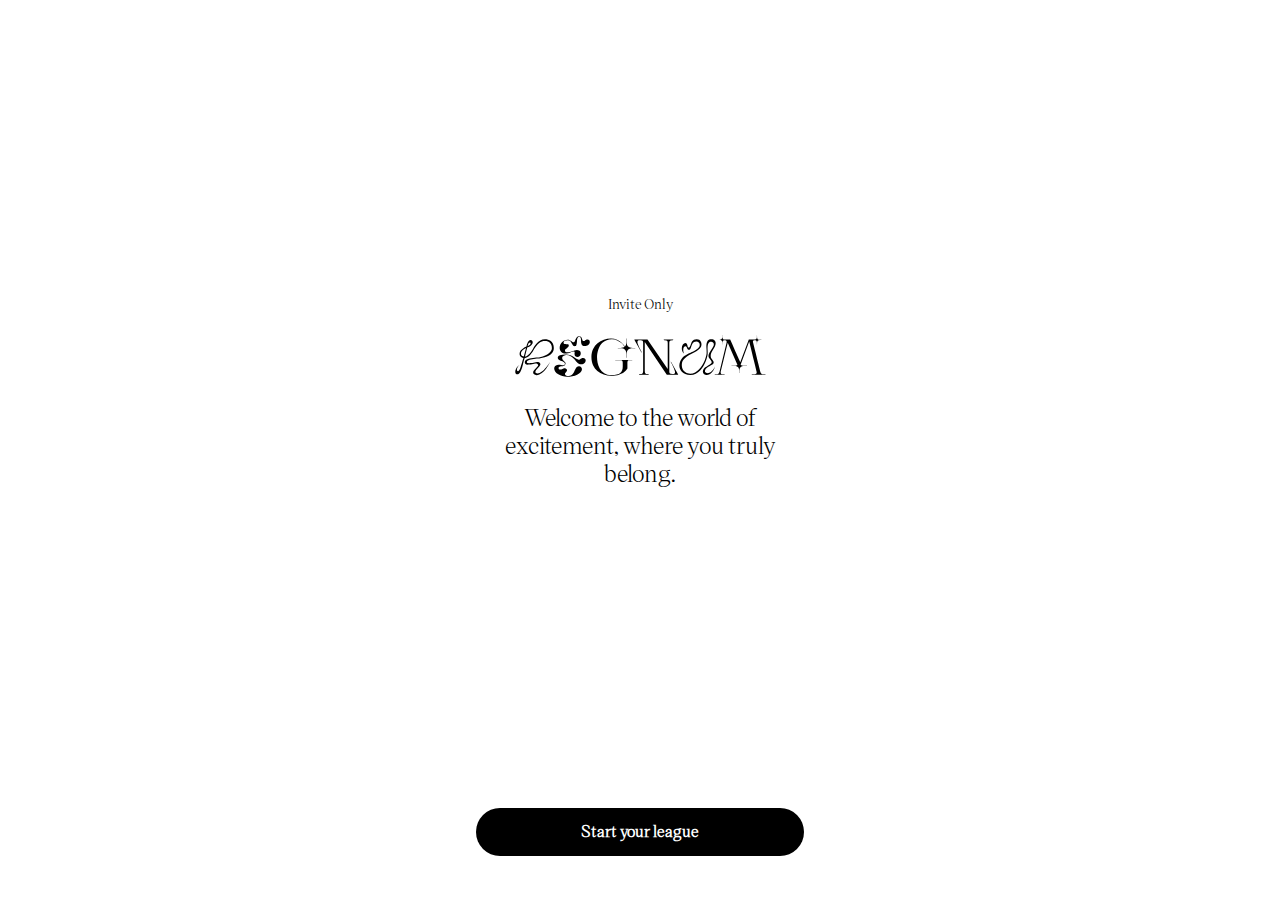
<file: MVP/index.html>
<!DOCTYPE html>
<html lang="en">
  <head>
    <meta charset="UTF-8" />
    <meta name="viewport" content="width=device-width, initial-scale=1.0" />
    <title>Responsive Page</title>
    <link rel="stylesheet" href="styles.css">
  </head>
  <body>
    <div class="container">
        <div class="invite"><p>Invite Only</p></div>
      <div class ="content">
        <svg
          class ="design"
          xmlns="http://www.w3.org/2000/svg"
          width="249"
          height="43"
          viewBox="0 0 249 43"
          fill="none"
        >
          <path
            d="M20.2261 37.312C20.2261 37.856 20.4341 38.24 20.8501 38.464C21.2661 38.688 21.7141 38.8 22.1941 38.8C22.9301 38.8 23.6661 38.64 24.4021 38.32C25.1701 37.968 25.9221 37.52 26.6581 36.976C27.3941 36.432 28.1141 35.824 28.8181 35.152C29.5221 34.448 30.1781 33.728 30.7861 32.992C32.2581 31.296 33.6661 29.376 35.0101 27.232C33.7621 29.696 32.4181 31.904 30.9781 33.856C30.3701 34.688 29.6981 35.504 28.9621 36.304C28.2261 37.072 27.4421 37.776 26.6101 38.416C25.8101 39.024 24.9781 39.52 24.1141 39.904C23.2501 40.288 22.3541 40.48 21.4261 40.48C20.3381 40.48 19.4901 40.224 18.8821 39.712C18.2741 39.2 17.9701 38.48 17.9701 37.552C17.9701 37.008 18.2261 36.416 18.7381 35.776C19.2821 35.136 19.8741 34.496 20.5141 33.856C21.1541 33.216 21.7301 32.608 22.2421 32.032C22.7541 31.456 23.0101 30.976 23.0101 30.592C22.9461 29.92 22.6741 29.504 22.1941 29.344C21.7461 29.152 21.2501 29.056 20.7061 29.056C20.2901 29.056 19.7301 29.12 19.0261 29.248C18.3541 29.344 17.6181 29.456 16.8181 29.584C16.0501 29.712 15.2661 29.824 14.4661 29.92C13.6981 30.016 13.0101 30.064 12.4021 30.064C11.5701 30.064 10.9141 29.824 10.4341 29.344C9.95406 28.832 9.71406 28.272 9.71406 27.664C9.71406 26.928 10.0021 26.304 10.5781 25.792C11.1861 25.28 11.9541 24.864 12.8821 24.544C13.8421 24.192 14.8981 23.92 16.0501 23.728C17.2021 23.504 18.3381 23.328 19.4581 23.2C20.5781 23.072 21.6021 22.976 22.5301 22.912C23.4581 22.816 24.1781 22.72 24.6901 22.624C26.6741 22.272 28.4021 21.76 29.8741 21.088C31.3781 20.416 32.6261 19.68 33.6181 18.88C34.6101 18.048 35.3461 17.184 35.8261 16.288C36.3381 15.36 36.5941 14.496 36.5941 13.696C36.5941 11.584 35.9861 9.888 34.7701 8.608C33.5861 7.296 31.8741 6.64 29.6341 6.64C28.6421 6.64 27.6821 6.784 26.7541 7.072C25.8261 7.36 24.8981 7.872 23.9701 8.608C23.0421 9.344 22.0981 10.336 21.1381 11.584C20.1781 12.8 19.1381 14.352 18.0181 16.24C17.6021 16.944 17.0901 17.728 16.4821 18.592C15.9061 19.456 15.2501 20.256 14.5141 20.992C13.7781 21.728 12.9781 22.352 12.1141 22.864C11.2821 23.376 10.4021 23.632 9.47406 23.632C9.31406 24.272 9.13806 24.912 8.94606 25.552C8.81806 26.096 8.67406 26.672 8.51406 27.28C8.38606 27.856 8.25806 28.368 8.13006 28.816C8.06606 29.104 7.95406 29.584 7.79406 30.256C7.63406 30.896 7.44206 31.632 7.21806 32.464C6.99406 33.264 6.70606 34.096 6.35406 34.96C6.03406 35.792 5.66606 36.56 5.25006 37.264C4.83406 37.968 4.37006 38.544 3.85806 38.992C3.34606 39.44 2.78606 39.664 2.17806 39.664C1.66606 39.664 1.21806 39.472 0.834063 39.088C0.450063 38.672 0.258063 38 0.258063 37.072C0.258063 36.144 0.498063 35.248 0.978063 34.384C1.45806 33.488 2.00206 32.704 2.61006 32.032C3.28206 31.264 4.05006 30.528 4.91406 29.824C4.33806 30.368 3.84206 30.928 3.42606 31.504C3.04206 32.016 2.69006 32.576 2.37006 33.184C2.05006 33.792 1.89006 34.4 1.89006 35.008C1.89006 35.552 1.98606 35.952 2.17806 36.208C2.40206 36.432 2.65806 36.544 2.94606 36.544C3.29806 36.544 3.61806 36.352 3.90606 35.968C4.22606 35.552 4.49806 35.088 4.72206 34.576C4.97806 34.032 5.18606 33.52 5.34606 33.04C5.53806 32.528 5.66606 32.16 5.73006 31.936C5.79406 31.712 5.97006 31.168 6.25806 30.304C6.54606 29.408 6.83406 28.448 7.12206 27.424C7.47406 26.24 7.87406 24.944 8.32206 23.536C7.61806 23.376 6.99406 23.12 6.45006 22.768C5.97006 22.448 5.52206 22.016 5.10606 21.472C4.72206 20.896 4.53006 20.144 4.53006 19.216C4.56206 18.032 4.93006 17.008 5.63406 16.144C6.37006 15.248 7.15406 14.512 7.98606 13.936C8.97806 13.232 10.0981 12.64 11.3461 12.16C11.5701 10.944 11.8901 9.872 12.3061 8.944C12.6581 8.112 13.0901 7.376 13.6021 6.736C14.1461 6.064 14.8021 5.728 15.5701 5.728C16.1781 5.728 16.6581 5.904 17.0101 6.256C17.3941 6.608 17.5861 7.136 17.5861 7.84C17.5861 8.672 17.2981 9.424 16.7221 10.096C16.1781 10.736 15.5701 11.28 14.8981 11.728C14.0981 12.24 13.1861 12.704 12.1621 13.12L9.90606 22.096C10.5141 22.096 11.1221 21.92 11.7301 21.568C12.3701 21.184 12.9781 20.704 13.5541 20.128C14.1621 19.52 14.7221 18.88 15.2341 18.208C15.7781 17.504 16.2581 16.832 16.6741 16.192C17.1221 15.52 17.4901 14.944 17.7781 14.464C18.0661 13.952 18.2741 13.6 18.4021 13.408C18.5941 13.12 18.9461 12.528 19.4581 11.632C20.0021 10.704 20.7381 9.744 21.6661 8.752C22.5941 7.728 23.7301 6.832 25.0741 6.064C26.4181 5.264 27.9861 4.864 29.7781 4.864C30.7381 4.864 31.7301 5.008 32.7541 5.296C33.7781 5.552 34.7061 6 35.5381 6.64C36.4021 7.28 37.1061 8.16 37.6501 9.28C38.2261 10.368 38.5141 11.76 38.5141 13.456C38.5141 15.216 38.0661 16.704 37.1701 17.92C36.2741 19.136 35.1541 20.144 33.8101 20.944C32.4661 21.712 31.0101 22.32 29.4421 22.768C27.8741 23.216 26.4181 23.552 25.0741 23.776C24.5621 23.872 23.8741 23.952 23.0101 24.016C22.1461 24.08 21.2181 24.16 20.2261 24.256C19.2341 24.352 18.2261 24.48 17.2021 24.64C16.2101 24.8 15.3141 25.008 14.5141 25.264C13.7141 25.488 13.0581 25.776 12.5461 26.128C12.0341 26.48 11.7781 26.912 11.7781 27.424C11.7781 27.712 11.8581 27.952 12.0181 28.144C12.2101 28.304 12.4341 28.432 12.6901 28.528C12.9461 28.592 13.2181 28.64 13.5061 28.672C13.7941 28.672 14.0501 28.672 14.2741 28.672C14.7541 28.672 15.3461 28.624 16.0501 28.528C16.7861 28.4 17.5381 28.272 18.3061 28.144C19.1061 27.984 19.9061 27.856 20.7061 27.76C21.5061 27.632 22.2421 27.568 22.9141 27.568C23.5221 27.568 24.0501 27.76 24.4981 28.144C24.9781 28.528 25.2181 29.056 25.2181 29.728C25.2181 30.272 24.9621 30.864 24.4501 31.504C23.9381 32.144 23.3621 32.8 22.7221 33.472C22.1141 34.144 21.5381 34.816 20.9941 35.488C20.4821 36.128 20.2261 36.736 20.2261 37.312ZM5.92206 19.12C5.92206 19.76 6.06606 20.288 6.35406 20.704C6.64206 21.088 6.96206 21.376 7.31406 21.568C7.73006 21.792 8.19406 21.952 8.70606 22.048L10.9621 13.648C10.0341 14.032 9.20206 14.496 8.46606 15.04C7.82606 15.488 7.23406 16.064 6.69006 16.768C6.17806 17.44 5.92206 18.224 5.92206 19.12ZM14.7541 8.032C14.4021 8.032 14.0821 8.224 13.7941 8.608C13.5061 8.992 13.2661 9.424 13.0741 9.904C12.8501 10.448 12.6581 11.072 12.4981 11.776C13.0741 11.52 13.5861 11.232 14.0341 10.912C14.3861 10.656 14.7221 10.352 15.0421 10C15.3621 9.648 15.5221 9.28 15.5221 8.896C15.5221 8.64 15.4421 8.432 15.2821 8.272C15.1541 8.112 14.9781 8.032 14.7541 8.032ZM63.0694 25.12C63.5494 25.12 63.9654 25.04 64.3174 24.88C64.6694 24.688 64.9894 24.496 65.2774 24.304C65.5974 24.08 65.9334 23.888 66.2854 23.728C66.6374 23.536 67.0694 23.44 67.5814 23.44C68.4134 23.44 69.0374 23.696 69.4534 24.208C69.9014 24.688 70.1254 25.28 70.1254 25.984C70.1254 26.336 70.0294 26.736 69.8374 27.184C69.6454 27.632 69.3574 28.048 68.9734 28.432C68.6214 28.816 68.1734 29.136 67.6294 29.392C67.0854 29.648 66.4774 29.776 65.8054 29.776C64.8134 29.776 63.9494 29.568 63.2134 29.152C62.5094 28.704 61.8374 28.144 61.1974 27.472C60.5894 26.8 59.9814 26.08 59.3734 25.312C58.7654 24.544 58.0774 23.824 57.3094 23.152C56.5734 22.448 55.7254 21.872 54.7654 21.424C53.8054 20.944 52.6534 20.672 51.3094 20.608C50.8294 20.608 50.3174 20.656 49.7734 20.752C49.2614 20.816 48.7814 20.96 48.3334 21.184C47.8854 21.408 47.5174 21.712 47.2294 22.096C46.9414 22.48 46.7974 22.96 46.7974 23.536C46.7974 24.208 46.9894 24.768 47.3734 25.216C47.7574 25.664 48.1574 26.096 48.5734 26.512C49.0214 26.928 49.4054 27.344 49.7254 27.76C50.0774 28.176 50.2054 28.688 50.1094 29.296C50.0134 29.904 49.7734 30.368 49.3894 30.688C49.0374 30.976 48.6054 31.2 48.0934 31.36C47.5814 31.52 47.0374 31.632 46.4614 31.696C45.8854 31.76 45.3574 31.856 44.8774 31.984C44.3974 32.08 43.9974 32.24 43.6774 32.464C43.3574 32.688 43.1974 33.04 43.1974 33.52C43.1974 33.936 43.3254 34.288 43.5814 34.576C43.8694 34.864 44.2694 35.008 44.7814 35.008C45.2294 35.008 45.6294 34.944 45.9814 34.816C46.3654 34.688 46.7334 34.544 47.0854 34.384C47.4374 34.192 47.7894 34.032 48.1414 33.904C48.5254 33.776 48.9414 33.712 49.3894 33.712C50.0294 33.712 50.5574 33.904 50.9734 34.288C51.3894 34.64 51.5974 35.104 51.5974 35.68C51.5974 36.064 51.4854 36.416 51.2614 36.736C51.0694 37.024 50.8294 37.312 50.5414 37.6C50.2854 37.888 50.0454 38.176 49.8214 38.464C49.6294 38.72 49.5334 39.024 49.5334 39.376C49.5334 39.952 49.8534 40.432 50.4934 40.816C51.1654 41.232 52.0454 41.44 53.1334 41.44C54.2214 41.44 55.1174 41.2 55.8214 40.72C56.5254 40.24 57.1174 39.648 57.5974 38.944C58.1094 38.24 58.5414 37.472 58.8934 36.64C59.2454 35.776 59.6134 34.992 59.9974 34.288C60.4134 33.584 60.8774 32.992 61.3894 32.512C61.9334 32.032 62.6054 31.792 63.4054 31.792H63.6454C64.4774 31.856 65.1494 32.176 65.6614 32.752C66.1734 33.296 66.4294 33.968 66.4294 34.768C66.4294 35.824 65.9814 36.8 65.0854 37.696C64.2214 38.592 63.0694 39.36 61.6294 40C60.2214 40.672 58.6374 41.184 56.8774 41.536C55.1174 41.888 53.3574 42.064 51.5974 42.064C50.0614 42.064 48.5414 41.84 47.0374 41.392C45.5334 40.976 44.1734 40.4 42.9574 39.664C41.7414 38.928 40.7494 38.064 39.9814 37.072C39.2454 36.08 38.8774 35.04 38.8774 33.952C38.8774 32.736 39.3254 31.824 40.2214 31.216C41.1174 30.608 42.1894 30.304 43.4374 30.304C44.2054 30.304 44.9574 30.368 45.6934 30.496C46.4294 30.624 47.0854 30.688 47.6614 30.688C48.1734 30.688 48.5894 30.592 48.9094 30.4C49.2614 30.208 49.4694 29.84 49.5334 29.296C49.5974 28.816 49.4694 28.432 49.1494 28.144C48.8294 27.824 48.3974 27.536 47.8534 27.28C47.3414 27.024 46.7654 26.784 46.1254 26.56C45.5174 26.336 44.9254 26.08 44.3494 25.792C43.8054 25.472 43.3414 25.104 42.9574 24.688C42.6054 24.272 42.4294 23.76 42.4294 23.152C42.4294 21.968 43.1494 21.152 44.5894 20.704C46.0294 20.224 47.9014 19.984 50.2054 19.984C52.0294 19.984 53.5974 20.256 54.9094 20.8C56.2214 21.312 57.3574 21.904 58.3174 22.576C59.3094 23.216 60.1734 23.808 60.9094 24.352C61.6774 24.864 62.3974 25.12 63.0694 25.12ZM61.2934 15.52C62.3494 15.52 63.2614 15.808 64.0294 16.384C64.8294 16.928 65.2294 17.776 65.2294 18.928C65.2294 20.048 64.8934 20.928 64.2214 21.568C63.5494 22.208 62.8134 22.528 62.0134 22.528C61.0854 22.528 60.3814 22.288 59.9014 21.808C59.4214 21.328 59.1494 20.656 59.0854 19.792C59.0534 19.472 59.0534 19.152 59.0854 18.832C59.1494 18.48 59.1814 18.176 59.1814 17.92C59.1814 17.664 59.1174 17.456 58.9894 17.296C58.8934 17.104 58.6534 17.008 58.2694 17.008C57.9814 17.008 57.5334 17.12 56.9254 17.344C56.3174 17.536 55.6294 17.76 54.8614 18.016C54.1254 18.272 53.3574 18.512 52.5574 18.736C51.7574 18.928 51.0054 19.024 50.3014 19.024C48.4774 19.024 47.0214 18.496 45.9334 17.44C44.8454 16.352 44.3014 14.992 44.3014 13.36C44.3014 12.24 44.4934 11.2 44.8774 10.24C45.2934 9.28 45.8534 8.448 46.5574 7.744C47.2614 7.008 48.0934 6.432 49.0534 6.016C50.0454 5.6 51.1334 5.392 52.3174 5.392C53.1494 5.392 53.8214 5.52 54.3334 5.776C54.8774 6.032 55.3574 6.32 55.7734 6.64C56.2214 6.96 56.6214 7.248 56.9734 7.504C57.3574 7.76 57.7894 7.888 58.2694 7.888C58.7494 7.888 59.1014 7.584 59.3254 6.976C59.5814 6.368 59.8534 5.696 60.1414 4.96C60.4614 4.192 60.8614 3.504 61.3414 2.896C61.8534 2.288 62.5734 1.984 63.5014 1.984C64.5254 1.984 65.2294 2.24 65.6134 2.752C65.9974 3.232 66.2694 3.776 66.4294 4.384C66.6214 4.96 66.8134 5.504 67.0054 6.016C67.1974 6.496 67.6294 6.736 68.3014 6.736C68.5574 6.736 68.7974 6.656 69.0214 6.496C69.2454 6.336 69.4854 6.16 69.7414 5.968C70.0294 5.744 70.3334 5.552 70.6534 5.392C71.0054 5.232 71.4214 5.152 71.9014 5.152C72.7334 5.152 73.3254 5.424 73.6774 5.968C74.0294 6.512 74.2054 7.104 74.2054 7.744C74.2054 8.256 74.0454 8.752 73.7254 9.232C73.4374 9.712 73.0534 10.128 72.5734 10.48C72.0934 10.832 71.5494 11.12 70.9414 11.344C70.3654 11.536 69.7894 11.632 69.2134 11.632C68.1894 11.632 67.4214 11.408 66.9094 10.96C66.3974 10.48 66.0454 9.904 65.8534 9.232C65.6614 8.56 65.5494 7.824 65.5174 7.024C65.5174 6.192 65.4854 5.44 65.4214 4.768C65.3894 4.096 65.2454 3.536 64.9894 3.088C64.7654 2.608 64.3334 2.368 63.6934 2.368C63.0854 2.368 62.6374 2.592 62.3494 3.04C62.0614 3.456 61.8534 3.984 61.7254 4.624C61.5974 5.264 61.5174 5.968 61.4854 6.736C61.4534 7.504 61.3894 8.24 61.2934 8.944C61.2294 9.616 61.0694 10.208 60.8134 10.72C60.5894 11.232 60.2054 11.552 59.6614 11.68C59.5334 11.712 59.3414 11.728 59.0854 11.728C58.3814 11.728 57.8214 11.424 57.4054 10.816C57.0214 10.208 56.6214 9.536 56.2054 8.8C55.7894 8.032 55.2934 7.344 54.7174 6.736C54.1734 6.128 53.3894 5.824 52.3654 5.824C51.2774 5.824 50.3014 6.032 49.4374 6.448C48.6054 6.864 48.1894 7.44 48.1894 8.176C48.1894 8.656 48.3174 9.008 48.5734 9.232C48.8294 9.456 49.1494 9.6 49.5334 9.664C49.9174 9.728 50.3334 9.76 50.7814 9.76C51.2294 9.76 51.6454 9.792 52.0294 9.856C52.4134 9.888 52.7334 10 52.9894 10.192C53.2454 10.352 53.3734 10.64 53.3734 11.056C53.3734 11.664 53.1654 12.192 52.7494 12.64C52.3654 13.056 51.9334 13.44 51.4534 13.792C50.9734 14.144 50.5254 14.496 50.1094 14.848C49.7254 15.2 49.5334 15.6 49.5334 16.048C49.5334 16.688 49.7734 17.152 50.2534 17.44C50.7334 17.696 51.3734 17.824 52.1734 17.824C52.9414 17.824 53.6934 17.712 54.4294 17.488C55.1974 17.264 55.9494 17.024 56.6854 16.768C57.4534 16.48 58.2054 16.208 58.9414 15.952C59.7094 15.696 60.4934 15.552 61.2934 15.52ZM110.801 19.648V23.152H110.465V19.648C110.465 17.6 110.001 16.112 109.073 15.184C108.145 14.224 106.625 13.744 104.513 13.744H101.969V13.456H104.513C105.537 13.456 106.385 13.36 107.057 13.168C107.761 12.944 108.321 12.656 108.737 12.304C108.641 12.176 108.305 11.728 107.729 10.96C107.153 10.16 106.337 9.312 105.281 8.416C104.225 7.52 102.929 6.72 101.393 6.016C99.8893 5.28 98.1613 4.912 96.2093 4.912C94.2253 4.912 92.4813 5.2 90.9773 5.776C89.4733 6.352 88.1613 7.12 87.0413 8.08C85.9533 9.04 85.0413 10.144 84.3053 11.392C83.6013 12.608 83.0253 13.872 82.5773 15.184C82.1613 16.496 81.8573 17.792 81.6653 19.072C81.4733 20.352 81.3773 21.52 81.3773 22.576C81.3773 24.304 81.5693 26.208 81.9533 28.288C82.3693 30.336 83.1053 32.272 84.1613 34.096C85.2173 35.888 86.6733 37.392 88.5293 38.608C90.3853 39.824 92.7533 40.432 95.6333 40.432C97.7453 40.432 99.5213 40.256 100.961 39.904C102.401 39.52 103.553 38.976 104.417 38.272C105.281 37.536 105.905 36.656 106.289 35.632C106.673 34.576 106.865 33.392 106.865 32.08V29.488C106.865 28.784 106.849 28.192 106.817 27.712C106.785 27.2 106.657 26.8 106.433 26.512C106.241 26.192 105.921 25.968 105.473 25.84C105.057 25.712 104.465 25.648 103.697 25.648H99.4733C99.4093 25.648 99.3773 25.616 99.3773 25.552V25.456C99.3773 25.392 99.4093 25.36 99.4733 25.36H116.273C116.337 25.36 116.369 25.392 116.369 25.456V25.552C116.369 25.616 116.337 25.648 116.273 25.648H114.017C113.409 25.648 112.929 25.712 112.577 25.84C112.257 25.936 112.017 26.112 111.857 26.368C111.697 26.592 111.601 26.896 111.569 27.28C111.537 27.632 111.521 28.08 111.521 28.624V33.952C110.689 35.296 109.553 36.48 108.113 37.504C107.505 37.952 106.785 38.4 105.953 38.848C105.121 39.264 104.193 39.648 103.169 40C102.145 40.32 100.993 40.576 99.7133 40.768C98.4333 40.992 97.0253 41.104 95.4893 41.104C92.8973 41.104 90.4013 40.704 88.0013 39.904C85.6333 39.104 83.5373 37.936 81.7133 36.4C79.9213 34.832 78.4813 32.896 77.3933 30.592C76.3373 28.256 75.8093 25.584 75.8093 22.576C75.8093 19.568 76.3693 16.912 77.4893 14.608C78.6093 12.304 80.0813 10.384 81.9053 8.848C83.7293 7.28 85.7933 6.096 88.0973 5.296C90.4013 4.496 92.7533 4.096 95.1533 4.096C97.4253 4.096 99.4253 4.512 101.153 5.344C102.881 6.144 104.337 7.04 105.521 8.032C106.897 9.216 108.081 10.544 109.073 12.016C109.489 11.6 109.825 11.04 110.081 10.336C110.337 9.632 110.465 8.704 110.465 7.552V4.048H110.801V7.552C110.801 9.632 111.281 11.136 112.241 12.064C113.201 12.992 114.705 13.456 116.753 13.456H119.297V13.744H116.753C114.673 13.776 113.153 14.256 112.193 15.184C111.265 16.08 110.801 17.568 110.801 19.648ZM153.078 8.272V36.88C153.078 37.904 153.302 38.592 153.75 38.944C154.23 39.264 154.934 39.424 155.862 39.424H156.822C157.91 39.424 158.55 38.96 158.742 38.032C158.838 37.552 158.71 36.8 158.358 35.776C158.038 34.752 157.622 33.696 157.11 32.608C156.598 31.488 156.086 30.448 155.574 29.488C155.062 28.496 154.694 27.792 154.47 27.376C154.47 27.28 154.502 27.216 154.566 27.184C154.63 27.12 154.678 27.12 154.71 27.184C154.71 27.184 154.726 27.184 154.758 27.184L161.718 39.52C161.718 39.552 161.734 39.6 161.766 39.664C161.798 39.696 161.814 39.744 161.814 39.808C161.814 39.936 161.718 40 161.526 40H150.582L128.742 7.648V36.4C128.742 37.584 128.95 38.384 129.366 38.8C129.782 39.216 130.502 39.424 131.526 39.424H132.438C132.534 39.424 132.582 39.504 132.582 39.664V39.808C132.582 39.936 132.534 40 132.438 40H123.462C123.27 40 123.174 39.936 123.174 39.808V39.664C123.174 39.504 123.27 39.424 123.462 39.424H124.374C125.302 39.424 125.99 39.2 126.438 38.752C126.886 38.304 127.11 37.52 127.11 36.4V8.272C127.11 7.344 126.934 6.704 126.582 6.352C126.262 5.968 125.686 5.776 124.854 5.776H123.414C122.966 5.776 122.55 5.872 122.166 6.064C121.814 6.256 121.59 6.624 121.494 7.168C121.398 7.776 121.526 8.608 121.878 9.664C122.23 10.688 122.662 11.728 123.174 12.784C123.686 13.84 124.198 14.832 124.71 15.76C125.222 16.688 125.574 17.36 125.766 17.776C125.798 17.872 125.766 17.968 125.67 18.064C125.542 18.128 125.462 18.096 125.43 17.968L118.518 5.632C118.518 5.6 118.502 5.568 118.47 5.536C118.438 5.504 118.422 5.472 118.422 5.44C118.422 5.248 118.518 5.152 118.71 5.152H131.43L151.494 34.336V8.272C151.494 7.312 151.286 6.656 150.87 6.304C150.454 5.952 149.734 5.776 148.71 5.776H147.846C147.654 5.776 147.558 5.68 147.558 5.488V5.344C147.558 5.216 147.654 5.152 147.846 5.152H156.774C156.902 5.152 156.966 5.216 156.966 5.344V5.488C156.966 5.68 156.902 5.776 156.774 5.776H155.862C154.934 5.776 154.23 5.952 153.75 6.304C153.302 6.656 153.078 7.312 153.078 8.272ZM179.874 7.024C178.946 7.024 178.178 7.232 177.57 7.648C176.994 8.064 176.514 8.576 176.13 9.184C175.778 9.792 175.474 10.464 175.218 11.2C174.994 11.936 174.754 12.608 174.498 13.216C174.274 13.824 174.018 14.336 173.73 14.752C173.442 15.168 173.042 15.376 172.53 15.376C172.018 15.376 171.618 15.2 171.33 14.848C171.074 14.464 170.85 14.048 170.658 13.6C170.466 13.12 170.274 12.704 170.082 12.352C169.89 11.968 169.602 11.776 169.218 11.776C169.154 11.776 169.106 11.792 169.074 11.824C169.074 11.824 169.042 11.824 168.978 11.824C168.082 11.984 167.506 12.464 167.25 13.264C166.994 14.032 166.882 14.848 166.914 15.712C166.946 16.736 167.138 17.856 167.49 19.072C167.106 18.72 166.77 18.288 166.482 17.776C166.226 17.328 165.986 16.784 165.762 16.144C165.57 15.504 165.474 14.736 165.474 13.84C165.474 12.304 165.826 11.056 166.53 10.096C167.266 9.104 168.082 8.608 168.978 8.608C169.65 8.608 170.114 8.848 170.37 9.328C170.658 9.808 170.866 10.336 170.994 10.912C171.154 11.456 171.298 11.968 171.426 12.448C171.554 12.928 171.81 13.168 172.194 13.168C172.642 13.168 172.994 12.96 173.25 12.544C173.538 12.128 173.794 11.616 174.018 11.008C174.242 10.4 174.482 9.728 174.738 8.992C174.994 8.256 175.346 7.584 175.794 6.976C176.242 6.368 176.818 5.856 177.522 5.44C178.226 5.024 179.138 4.816 180.258 4.816C181.314 4.816 182.146 5.04 182.754 5.488C183.394 5.936 183.874 6.464 184.194 7.072C184.546 7.648 184.77 8.224 184.866 8.8C184.962 9.344 185.01 9.728 185.01 9.952C185.01 11.488 184.53 12.8 183.57 13.888C182.61 14.944 181.394 15.904 179.922 16.768C178.482 17.6 176.914 18.416 175.218 19.216C173.554 19.984 171.986 20.88 170.514 21.904C169.074 22.928 167.874 24.128 166.914 25.504C165.954 26.88 165.474 28.592 165.474 30.64C165.474 32.144 165.762 33.44 166.338 34.528C166.946 35.584 167.666 36.448 168.498 37.12C169.362 37.792 170.274 38.288 171.234 38.608C172.194 38.928 173.042 39.088 173.778 39.088C175.538 39.088 177.154 38.688 178.626 37.888C180.098 37.088 181.442 36.048 182.658 34.768C183.874 33.488 184.946 32.064 185.874 30.496C186.802 28.928 187.57 27.392 188.178 25.888C188.818 24.352 189.298 22.928 189.618 21.616C189.938 20.304 190.098 19.28 190.098 18.544C190.098 16.912 190.034 15.28 189.906 13.648C189.778 12.016 189.81 10.544 190.002 9.232C190.194 7.92 190.642 6.864 191.346 6.064C192.082 5.232 193.282 4.816 194.946 4.816C195.618 4.816 196.21 4.944 196.722 5.2C197.266 5.424 197.698 5.728 198.018 6.112C198.37 6.496 198.626 6.928 198.786 7.408C198.978 7.856 199.074 8.32 199.074 8.8C199.074 9.888 198.818 10.944 198.306 11.968C197.794 12.992 197.218 14.016 196.578 15.04C195.97 16.032 195.41 17.04 194.898 18.064C194.386 19.088 194.13 20.144 194.13 21.232C194.13 22.096 194.274 22.816 194.562 23.392C194.882 23.968 195.234 24.496 195.618 24.976C196.002 25.424 196.338 25.888 196.626 26.368C196.946 26.816 197.106 27.36 197.106 28C197.106 28.512 196.898 28.976 196.482 29.392C196.066 29.776 195.538 30.16 194.898 30.544C194.29 30.896 193.618 31.264 192.882 31.648C192.146 32.032 191.442 32.448 190.77 32.896C190.13 33.344 189.586 33.84 189.138 34.384C188.722 34.928 188.482 35.568 188.418 36.304C188.386 36.688 188.45 37.024 188.61 37.312C188.77 37.568 188.978 37.792 189.234 37.984C189.522 38.144 189.826 38.272 190.146 38.368C190.466 38.464 190.786 38.512 191.106 38.512C192.29 38.512 193.346 38.144 194.274 37.408C195.202 36.672 195.986 35.84 196.626 34.912C197.394 33.888 198.066 32.704 198.642 31.36C198.13 33.024 197.49 34.512 196.722 35.824C196.402 36.368 196.034 36.912 195.618 37.456C195.202 38 194.722 38.48 194.178 38.896C193.666 39.312 193.09 39.648 192.45 39.904C191.842 40.16 191.17 40.288 190.434 40.288C189.858 40.288 189.314 40.192 188.802 40C188.29 39.84 187.842 39.6 187.458 39.28C187.074 38.96 186.786 38.56 186.594 38.08C186.402 37.568 186.338 37.008 186.402 36.4C186.466 35.632 186.722 34.96 187.17 34.384C187.618 33.776 188.162 33.232 188.802 32.752C189.474 32.272 190.162 31.824 190.866 31.408C191.602 30.992 192.274 30.592 192.882 30.208C193.522 29.824 194.05 29.424 194.466 29.008C194.882 28.592 195.09 28.144 195.09 27.664C195.09 27.088 194.914 26.592 194.562 26.176C194.242 25.728 193.89 25.28 193.506 24.832C193.122 24.384 192.754 23.872 192.402 23.296C192.082 22.72 191.922 22.016 191.922 21.184C191.922 20.288 192.194 19.36 192.738 18.4C193.314 17.408 193.922 16.432 194.562 15.472C195.234 14.48 195.842 13.536 196.386 12.64C196.962 11.712 197.25 10.88 197.25 10.144C197.25 9.184 196.978 8.48 196.434 8.032C195.922 7.584 195.346 7.36 194.706 7.36C193.49 7.36 192.626 7.744 192.114 8.512C191.602 9.248 191.282 10.224 191.154 11.44C191.026 12.624 190.994 13.936 191.058 15.376C191.154 16.816 191.17 18.24 191.106 19.648C191.074 20.288 190.898 21.248 190.578 22.528C190.29 23.776 189.842 25.168 189.234 26.704C188.658 28.24 187.906 29.808 186.978 31.408C186.05 33.008 184.946 34.464 183.666 35.776C182.418 37.088 180.978 38.176 179.346 39.04C177.746 39.872 175.954 40.288 173.97 40.288C171.986 40.288 170.29 40 168.882 39.424C167.506 38.816 166.386 38.064 165.522 37.168C164.658 36.24 164.034 35.248 163.65 34.192C163.234 33.136 163.026 32.128 163.026 31.168C163.026 29.696 163.266 28.368 163.746 27.184C164.226 26 164.834 24.944 165.57 24.016C166.306 23.088 167.106 22.288 167.97 21.616C168.866 20.944 169.73 20.384 170.562 19.936C171.394 19.456 172.13 19.072 172.77 18.784C173.442 18.496 173.906 18.304 174.162 18.208C174.546 18.048 175.234 17.76 176.226 17.344C177.25 16.896 178.274 16.336 179.298 15.664C180.354 14.992 181.282 14.224 182.082 13.36C182.882 12.496 183.282 11.552 183.282 10.528C183.282 9.44 182.962 8.592 182.322 7.984C181.682 7.344 180.866 7.024 179.874 7.024ZM239.962 10.144V8.464C239.962 8.176 239.93 7.872 239.866 7.552C239.834 7.232 239.754 6.944 239.626 6.688C239.498 6.432 239.306 6.224 239.05 6.064C238.826 5.872 238.538 5.776 238.186 5.776H237.37C236.826 5.776 236.442 5.984 236.218 6.4C236.026 6.784 235.994 7.232 236.122 7.744C236.378 8.8 236.698 10.128 237.082 11.728C237.466 13.296 237.882 15.008 238.33 16.864C238.778 18.688 239.242 20.592 239.722 22.576C240.202 24.528 240.666 26.432 241.114 28.288C241.594 30.112 242.026 31.824 242.41 33.424C242.794 34.992 243.13 36.32 243.418 37.408C243.834 38.944 244.842 39.712 246.442 39.712H248.362C248.49 39.712 248.554 39.744 248.554 39.808V39.904C248.554 39.968 248.49 40 248.362 40H235.018C234.89 40 234.826 39.968 234.826 39.904V39.808C234.826 39.744 234.89 39.712 235.018 39.712H237.082C237.754 39.712 238.282 39.632 238.666 39.472C239.05 39.312 239.322 39.104 239.482 38.848C239.674 38.592 239.77 38.304 239.77 37.984C239.77 37.664 239.738 37.36 239.674 37.072C239.45 36.112 239.162 34.96 238.81 33.616C238.49 32.24 238.138 30.768 237.754 29.2C237.37 27.632 236.954 26 236.506 24.304C236.09 22.608 235.69 20.944 235.306 19.312C234.378 15.472 233.386 11.44 232.33 7.216L223.834 30.064C224.186 30.384 224.65 30.64 225.226 30.832C225.802 31.024 226.554 31.12 227.482 31.12H230.266V31.36H227.434C225.706 31.424 224.474 31.824 223.738 32.56C223.002 33.264 222.634 34.48 222.634 36.208V38.272H222.394V36.16C222.33 34.464 221.93 33.248 221.194 32.512C220.49 31.744 219.274 31.36 217.546 31.36H214.762V31.12H217.594C218.33 31.12 218.938 31.056 219.418 30.928C219.93 30.8 220.362 30.624 220.714 30.4L211.066 8.464C209.946 13.072 208.778 17.824 207.562 22.72C206.378 27.584 205.226 32.32 204.106 36.928C203.722 38.784 204.49 39.712 206.41 39.712H207.85C207.946 39.712 207.994 39.744 207.994 39.808V39.904C207.994 39.968 207.946 40 207.85 40H198.25C198.154 40 198.106 39.968 198.106 39.904V39.808C198.106 39.744 198.154 39.712 198.25 39.712H199.69C200.65 39.712 201.354 39.488 201.802 39.04C202.282 38.592 202.65 37.872 202.906 36.88C204.026 32.208 205.178 27.488 206.362 22.72C207.546 17.952 208.698 13.232 209.818 8.56C210.01 7.76 210.01 7.104 209.818 6.592C209.626 6.08 209.162 5.808 208.426 5.776H207.61C206.906 5.776 206.426 6.08 206.17 6.688C205.914 7.264 205.786 7.84 205.786 8.416V10.096H205.642V8.416C205.642 7.392 205.418 6.656 204.97 6.208C204.522 5.728 203.786 5.488 202.762 5.488H201.034V5.344H202.762C203.786 5.344 204.522 5.12 204.97 4.672C205.418 4.224 205.642 3.488 205.642 2.464V0.783998H205.786V2.464C205.786 2.752 205.802 3.056 205.834 3.376C205.866 3.664 205.946 3.952 206.074 4.24C206.202 4.496 206.378 4.72 206.602 4.912C206.858 5.072 207.194 5.152 207.61 5.152H213.466C214.938 8.448 216.314 11.552 217.594 14.464C218.138 15.712 218.698 16.992 219.274 18.304C219.85 19.584 220.394 20.816 220.906 22C221.45 23.184 221.93 24.272 222.346 25.264C222.794 26.256 223.162 27.072 223.45 27.712L231.946 5.152H237.658C238.138 5.152 238.522 5.072 238.81 4.912C239.13 4.752 239.37 4.56 239.53 4.336C239.69 4.08 239.802 3.792 239.866 3.472C239.93 3.152 239.962 2.848 239.962 2.56V0.831998H240.106V2.56C240.106 3.584 240.33 4.32 240.778 4.768C241.226 5.216 241.962 5.44 242.986 5.44H244.426V5.584H242.986C241.962 5.584 241.226 5.824 240.778 6.304C240.33 6.752 240.106 7.488 240.106 8.512V10.144H239.962Z"
            fill="black"
          />
        </svg>
        <div class ="message"><p>Welcome to the world of excitement, where you truly belong.</p></div>
      </div>
    </div>
    <div class="button-container">
      <button class="button">Start your league</button>
    </div>
  </body>
</html>
</file>
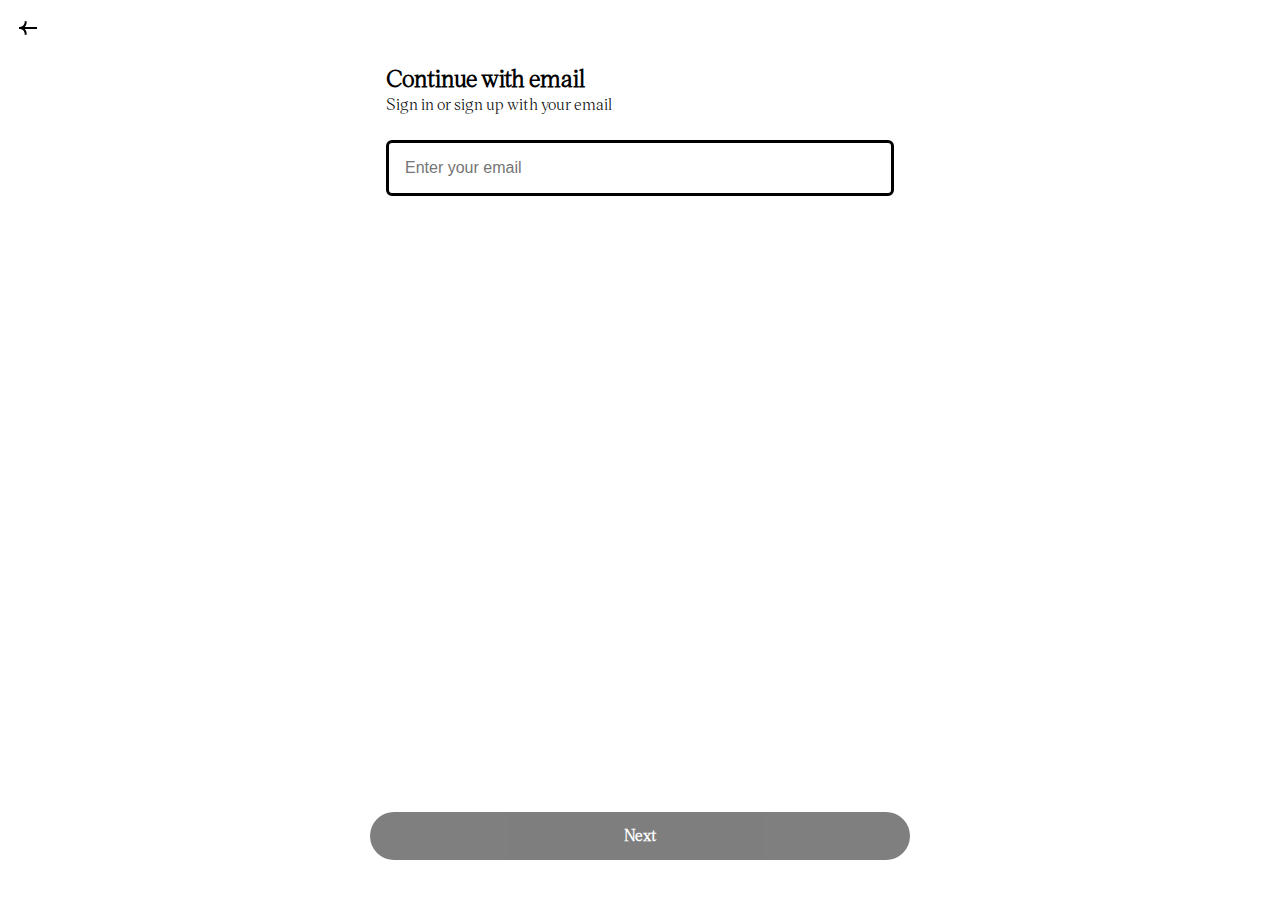
<file: MVP/submit email/index.html>
<!DOCTYPE html>
<html lang="en">
<head>
  <meta charset="UTF-8" />
  <meta name="viewport" content="width=device-width, initial-scale=1.0" />
  <title>Email Validation</title>
  <link rel="stylesheet" href="em.css">
</head>
<body>
  <div class="design">
    <svg xmlns="http://www.w3.org/2000/svg" width="56" height="56" viewBox="0 0 56 56" fill="none">
      <path fill-rule="evenodd" clip-rule="evenodd" d="M37 27H24.661C25.882 25.778 26.66 24.114 26.66 22.34V21.34H24.66V22.34C24.66 24.779 22.438 27 20 27H19V29H20C22.438 29 24.66 31.221 24.66 33.66V34.66H26.66V33.66C26.66 31.886 25.882 30.222 24.661 29H37V27Z" fill="black"/>
    </svg>
  </div>
  <div class="container">
    <div class="content">
      <div class="message">
        <h4>Continue with email</h4>
        <p>Sign in or sign up with your email</p>
      </div>
      <div class="input">
        <input type="email" id="email" name="email" placeholder="Enter your email" required>
        <p class="error-message" id="error-message"></p>
      </div>
    </div>
  </div>
  <div class="button-container">
    <button class="button" id="next-button" disabled>Next</button>
  </div>
  <script src="em.js"></script>
</body>
</html>
</file>
<file: MVP/styles.css>
*{
        margin:0;
        padding:0;
    }
    @font-face {
      font-family: 'Victor Serif';
      src: url('./Victor Serif/VictorSerifTrial-40Regular.otf');
    }
    
     body, html {
        margin: 0;
        padding: 0;
        width: 100%;
        height: 100%;
        display: flex;
        flex-direction: column;
      }

      .container {
         flex: 1; 
        display: flex;
        flex-direction: column;
        justify-content: center;
        align-items: center;
        text-align: center;
        /* min-height: 100vh; */

      }

      .invite {
        width:328px;
        height:18px;
         padding:16px;
         gap:24px;
         font-size:14px;
        font-family: 'Victor Serif';
        font-weight: 400;
        line-height: 18.34px;
      }
      
      .content{
        width:328px;
        height:154px;
        gap:16px;
      }

      .design{
        width:251px;
        height:54px;
        font-size:48px;
        line-height: 53.57px;
        margin-bottom:16px;
        
      }

      .message{
        width:328px;
        height:84px;
        line-height: 28px;
        font-size:24px;
        font-family: 'Victor Serif';
        font-weight:400;
        
        
      }
      

      
      .button-container {
        display: flex;
        justify-content: center;
        padding: 16px 16px 24px 16px;
        height:88px;
        align-items: center;
        margin-top: 10px;
        
      }

      .button-container button{
        /* padding:10px; */
        width:328px;
        max-width:540px;
        height:48px;
        border-radius:100px;
        padding: 11px 10px 13px 10px;
        background-color: black;
        color: white;
        border:none;
        font-size:16px;
        line-height: 24px;
        font-family: 'Victor Serif';
        font-weight: 600;
        
      }
         

      @media (max-width: 375px) {
         .button-container button {
            width: 300px;
        }

        .container{
          width:300px;
        }
        .content{
        width:268px;
        }
        .invite{
           width:268x;
        }
        
        .design {
            width: 100%;
            font-size: 32px;
            line-height: 36px;
        }
    
        .message {
            font-size: 20px;
            line-height: 24px;
            width:268px
        }
    
        .button-container button {
            width: 100%;
        }
    }
</file>
<file: MVP/submit email/em.css>
* {
    margin: 0;
    padding: 0;
    box-sizing: border-box;
}

@font-face {
    font-family: 'Victor Serif';
    src: url('../Victor Serif/VictorSerifTrial-40Regular.otf');
}

body, html {
    width: 100%;
    height: 100%;
    display: flex;
    flex-direction: column;
    align-items: center;
    justify-content: space-between;
    background-color: white;
    position: relative;
}

.design {
    width: 56px;
    height: 56px;
    border-radius: 200px;
    position: absolute;
    top: 0;
    left: 0;
}

.container {
    display: flex;
    flex-direction: column;
    align-items: center;
    text-align: center;
    width: 100%;
    padding: 16px;
    margin-top: 32px;
}

.content {
    width: 100%;
    max-width: 540px;
    padding: 16px;
    box-sizing: border-box;
    white-space: nowrap;
    gap:16px;
}

.message {
    margin-bottom: 16px;
    font-family: 'Victor Serif';
    margin-right: 300px;
}

.message h4 {
    font-size: 24px;
    line-height: 28px;
    font-weight: 600;
    /* margin-bottom: 8px; */
    margin-right: 24px;
    /* height:28px; */
}

.message p {
    font-size: 16px;
    line-height: 24px;
    /* height:24px; */
    font-weight: 400;
}

.input {
    width: 100%;
    /* margin-bottom: 32px; */
    margin-top:24px;
}

input[type="email"] {
    width: 100%;
    height: 56px;
    border-radius: 6px;
    border: 3px solid black;
    padding: 0 16px;
    font-size: 16px;
}

 .error-message {
    color: red;
    font-size: 14px;
    margin-top: 8px;
    display: none;
} 

.button-container {
    width: 100%;
    display: flex;
    justify-content: center;
    padding: 16px;
    position: absolute;
    bottom: 16px;
    height: 88px;
}

.button-container button {
    width: 100%;
    max-width: 540px;
    height: 48px;
    border-radius: 100px;
    padding: 11px 10px 13px 10px;
    background-color: black;
    color: white;
    border: none;
    font-size: 16px;
    line-height: 24px;
    font-family: 'Victor Serif', serif;
    font-weight: 600;
    opacity: 0.5;
  cursor: not-allowed;
  transition: opacity 0.2s, cursor 0.2s;
}
button:enabled {
    opacity: 1;
    cursor: pointer;
  }
  

 @media (max-width: 768px) {
    .container, .button-container button, input[type="email"] {
        width: 100%;
    }
    .container{
        padding-left:8px;
        padding-right:8px;
        margin-top:36px;
    }
    .content{
        padding-left:8px;
        padding-right:8px;
    }

    .design {
        width: 56px;
        height: 56px;
        border-radius: 200px;
        position: absolute;
        top: 0;
        left: 0;
    }

    .message h4 {
        font-size: 24px;
        line-height: 28px;
    }

    .message p {
        font-size: 16px;
        line-height: 24px;
    }

    input[type="email"] {
        height: 48px;
        font-size: 14px;
        padding: 0 8px;
    }

    .button-container {
        height: 72px;
    }

    .button-container button {
        height: 40px;
        font-size: 14px;
        line-height: 20px;
        opacity: 0.5;
        cursor: not-allowed;
        transition: opacity 0.2s, cursor 0.2s;
    }
    button:enabled {
        opacity: 1;
        cursor: pointer;
      }
}
</file>
